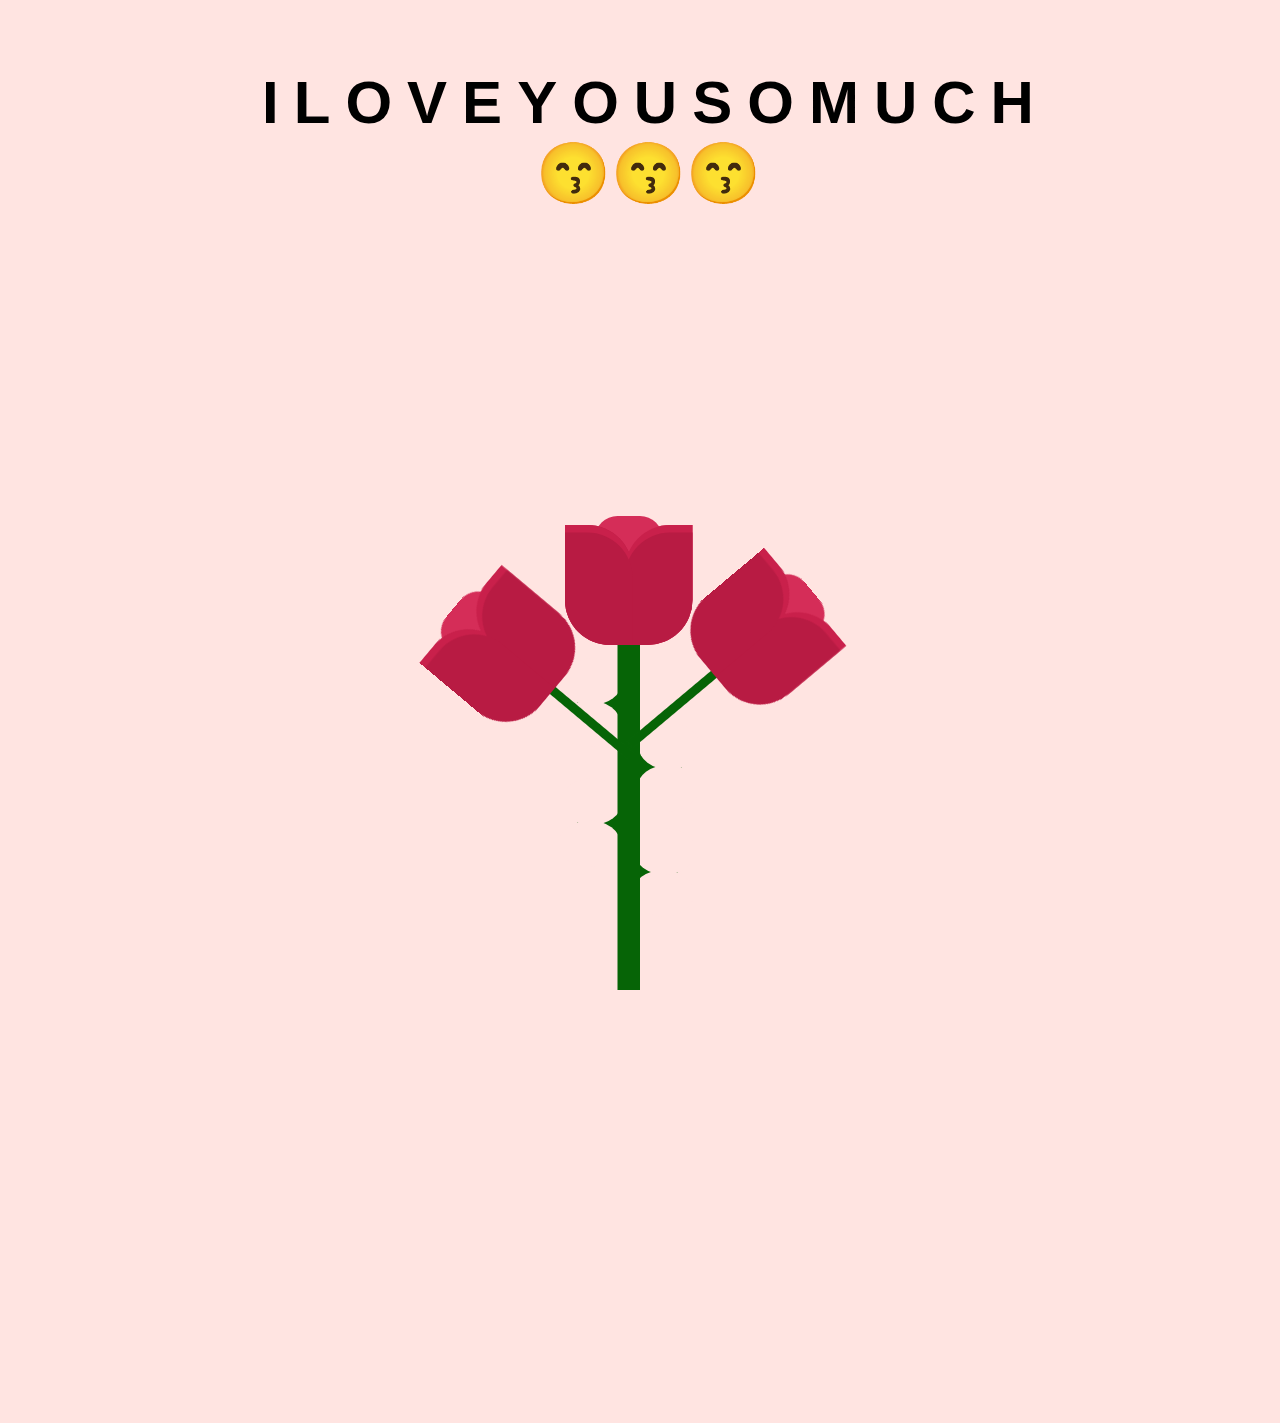
<file: index.html>
<!DOCTYPE html>
<html>
<head>
<title>For my baby only!!!</title>	
<link rel="stylesheet" type="text/css" href="style.css">
<link rel="icon" type="image/png" href="icon.png"/>
	</head>
<body>

<h3> <span>I</span> 
	 <span>L</span>
	 <span>O</span>
	 <span>V</span>
	 <span>E</span>
	 <span>Y</span>
	 <span>O</span>
	 <span>U</span>
	 <span>S</span>
	 <span>O</span>
	 <span>M</span>
	 <span>U</span>
	 <span>C</span>
	 <span>H</span>
	  <br>
😙😙😙</h3>

<div class="uno">
<div class="container">
	<div class="glass"></div>
	<div class="thorns">
		<div></div>
		<div></div>
		<div></div>
		<div></div>
	</div>
	<div class="glow"></div>
	<div class="rose-leaves">
		<div></div>
		<div></div>
	</div>
	<div class="rose-petals">
		<div></div>
		<div></div>
		<div></div>
		<div></div>
		<div></div>
		<div></div>
		<div></div>
	</div>
	<div class="sparkles">
		<div></div>
		<div></div>
		<div></div>
		<div></div>
		<div></div>
		<div></div>
		<div></div>
		<div></div>
		<div></div>
		<div></div>
	</div>
</div>
</div>

<div class="dos">
	<div class="container">
	<div class="glass"></div>
	<div class="thorns">
		<div></div>
		<div></div>
		<div></div>
		<div></div>
	</div>
	<div class="glow"></div>
	<div class="rose-leaves">
		<div></div>
		<div></div>
	</div>
	<div class="rose-petals">
		<div></div>
		<div></div>
		<div></div>
		<div></div>
		<div></div>
		<div></div>
		<div></div>
	</div>
	<div class="sparkles">
		<div></div>
		<div></div>
		<div></div>
		<div></div>
		<div></div>
		<div></div>
		<div></div>
		<div></div>
		<div></div>
		<div></div>
	</div>
</div>
</div>

<div class="tres">
	<div class="container">
	<div class="glass"></div>
	<div class="thorns">
		<div></div>
		<div></div>
		<div></div>
		<div></div>
	</div>
	<div class="glow"></div>
	<div class="rose-leaves">
		<div></div>
		<div></div>
	</div>
	<div class="rose-petals">
		<div></div>
		<div></div>
		<div></div>
		<div></div>
		<div></div>
		<div></div>
		<div></div>
	</div>
	<div class="sparkles">
		<div></div>
		<div></div>
		<div></div>
		<div></div>
		<div></div>
		<div></div>
		<div></div>
		<div></div>
		<div></div>
		<div></div>
	</div>
</div>
</div>


</body>
</html>
</file>
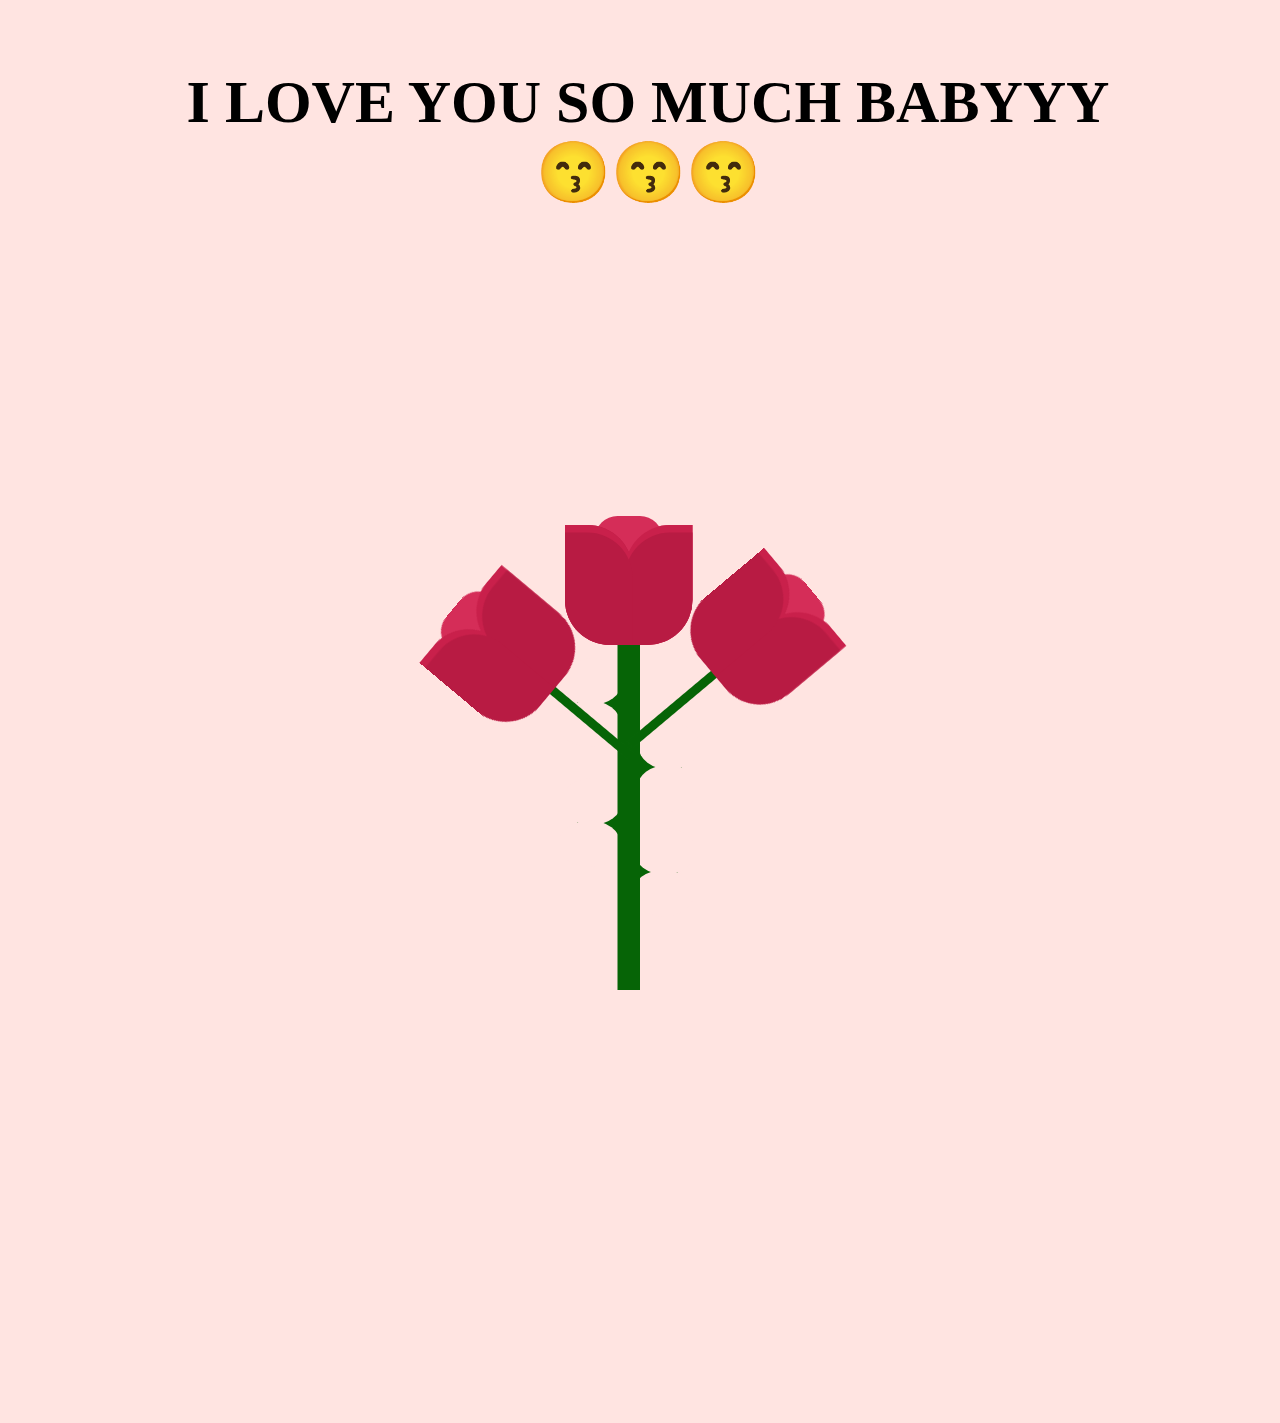
<file: Rose/index.html>
<!DOCTYPE html>
<html>
<head>
<title>Rose</title>	
<link rel="stylesheet" type="text/css" href="style.css">
	</head>
<body>

<h3> I LOVE YOU SO MUCH BABYYY<br>
😙😙😙</h3>

<div class="uno">
<div class="container">
	<div class="glass"></div>
	<div class="thorns">
		<div></div>
		<div></div>
		<div></div>
		<div></div>
	</div>
	<div class="glow"></div>
	<div class="rose-leaves">
		<div></div>
		<div></div>
	</div>
	<div class="rose-petals">
		<div></div>
		<div></div>
		<div></div>
		<div></div>
		<div></div>
		<div></div>
		<div></div>
	</div>
	<div class="sparkles">
		<div></div>
		<div></div>
		<div></div>
		<div></div>
		<div></div>
		<div></div>
		<div></div>
		<div></div>
		<div></div>
		<div></div>
	</div>
</div>
</div>

<div class="dos">
	<div class="container">
	<div class="glass"></div>
	<div class="thorns">
		<div></div>
		<div></div>
		<div></div>
		<div></div>
	</div>
	<div class="glow"></div>
	<div class="rose-leaves">
		<div></div>
		<div></div>
	</div>
	<div class="rose-petals">
		<div></div>
		<div></div>
		<div></div>
		<div></div>
		<div></div>
		<div></div>
		<div></div>
	</div>
	<div class="sparkles">
		<div></div>
		<div></div>
		<div></div>
		<div></div>
		<div></div>
		<div></div>
		<div></div>
		<div></div>
		<div></div>
		<div></div>
	</div>
</div>
</div>

<div class="tres">
	<div class="container">
	<div class="glass"></div>
	<div class="thorns">
		<div></div>
		<div></div>
		<div></div>
		<div></div>
	</div>
	<div class="glow"></div>
	<div class="rose-leaves">
		<div></div>
		<div></div>
	</div>
	<div class="rose-petals">
		<div></div>
		<div></div>
		<div></div>
		<div></div>
		<div></div>
		<div></div>
		<div></div>
	</div>
	<div class="sparkles">
		<div></div>
		<div></div>
		<div></div>
		<div></div>
		<div></div>
		<div></div>
		<div></div>
		<div></div>
		<div></div>
		<div></div>
	</div>
</div>
</div>


</body>
</html>
</file>
<file: style.css>
html, body {
	height: 100%;
	width: 100%;
	background: #ffe4e1;
	overflow: hidden;
  }
  
span {
  font-size: 60px;
  font-family: 'Arial';
  text-transform: uppercase;
  display: inline-block;
  transform: rotateY(0deg);
  transition: 0.5s;
  animation: bounce 1s ease infinite alternate;
  position: relative; /* Added this to allow 'top' property */
}

h3{
  	font-size: 60px;
  	text-align: center;
  }
h3 span:nth-child(1) {
    animation-delay: 0.2s;
}
h3 span:nth-child(2) {
    animation-delay: 0.4s;
}
h3 span:nth-child(3) {
    animation-delay: 0.6s;
}
h3 span:nth-child(4) {
    animation-delay: 0.8s;
}   
h3 span:nth-child(5) {
    animation-delay: 1s;
} 
h3 span:nth-child(6) {
    animation-delay: 1.2s;
} 
h3 span:nth-child(7) {
    animation-delay: 1.4s;
} 
h3 span:nth-child(8) {
    animation-delay: 1.6s;
} 
h3 span:nth-child(9) {
    animation-delay: 1.8s;
} 
h3 span:nth-child(10) {
    animation-delay: 2s;
} 
h3 span:nth-child(11) {
    animation-delay: 2.2s;
} 
h3 span:nth-child(12) {
    animation-delay: 2.4s;
}
h3 span:nth-child(13) {
    animation-delay: 2.6s;
}   
h3 span:nth-child(14) {
    animation-delay: 2.8s;
}       
@keyframes bounce {
            100% {
                top: -20px; 
                text-shadow: 0 1px 0 #ccc,
                             0 2px 0 #ccc,
                             0 3px 0 #ccc,
                             0 4px 0 #ccc,
                             0 5px 0 #ccc,
                             0 6px 0 #ccc,
                             0 7px 0 #ccc,
                             0 8px 0 #ccc;
            }
        }

  .uno{
  	left: 0;
  	right: 0;
  	top: 5;
  	bottom: 0;
  	position: absolute;
  }
  .dos{
  	left: 0;
  	right: 0;
  	top: 5;
  	bottom: 0;
  	position: absolute;
  	transform: rotate(50deg)
  }
  .tres{
  	left: 0;
  	right: 0;
  	top: 5;
  	bottom: 0;
  	position: absolute;
  	transform: rotate(-50deg)
  }
  .container {
	width: 100px;
	height: 300px;
	margin: auto;
	-moz-transform: scale(1.5);
	-ms-transform: scale(1.5);
	-webkit-transform: scale(1.5);
	transform: scale(1.5);
  }
  .container div {
	position: absolute;
  }

  }
  .container .glow {
	position: absolute;
	width: 170px;
	height: 170px;
	-moz-border-radius: 100%;
	-webkit-border-radius: 100%;
	border-radius: 100%;
	border: 1px solid rgba(245, 148, 184, 0.47);
	box-shadow: 0px 0px 10px #f594b8;
	left: -40px;
	top: -40px;
	-moz-transition: all 0.5s ease;
	-o-transition: all 0.5s ease;
	-webkit-transition: all 0.5s ease;
	transition: all 0.5s ease;
	-moz-animation: glowing 2.5s ease-in-out infinite;
	-webkit-animation: glowing 2.5s ease-in-out infinite;
	animation: glowing 2.5s ease-in-out infinite;
  }
  .container .rose-petals > div {
	background: #d52d58;
	width: 45px;
	height: 80px;
	position: absolute;
	-moz-transition: all 0.5s ease-out;
	-o-transition: all 0.5s ease-out;
	-webkit-transition: all 0.5s ease-out;
	transition: all 0.5s ease-out;
  }
  .container .rose-petals > div:nth-child(1) {
	border-radius: 15px;
	left: 20px;
	top: -6px;
	background: #d52d58;
  }
  .container .rose-petals > div:nth-child(2), .container .rose-petals > div:nth-child(4), .container .rose-petals > div:nth-child(6) {
	border-radius: 0px 30px 0px 30px;
	background: #b81b43;
	left: 0;
	transform-origin: bottom right;
  }
  .container .rose-petals > div:nth-child(3), .container .rose-petals > div:nth-child(5), .container .rose-petals > div:nth-child(7) {
	border-radius: 30px 0px 30px 0px;
	left: 40px;
	transform-origin: bottom left;
  }
  
  .container .rose-petals > div:nth-child(4) {
	-moz-animation: openRose4 3s ease-in-out;
	-webkit-animation: openRose4 3s ease-in-out;
	animation: openRose4 3s ease-in-out;
	-moz-animation-fill-mode: forwards;
	-webkit-animation-fill-mode: forwards;
	animation-fill-mode: forwards;
	z-index: 3;
	background: #b81b43;
	top: 5px;
	height: 75px;
	-moz-animation-delay: 2s;
	-webkit-animation-delay: 2s;
	animation-delay: 2s;
  }
  .container .rose-petals > div:nth-child(5) {
	-moz-animation: openRose5 3s ease-in-out;
	-webkit-animation: openRose5 3s ease-in-out;
	animation: openRose5 3s ease-in-out;
	-moz-animation-fill-mode: forwards;
	-webkit-animation-fill-mode: forwards;
	animation-fill-mode: forwards;
	z-index: 2;
	background: #b81b43;
	top: 5px;
	height: 75px;
	-moz-animation-delay: 2s;
	-webkit-animation-delay: 2s;
	animation-delay: 2s;
  }

  .container .rose-petals > div:nth-child(6) {
	-moz-animation: openRose6 3s ease-in-out;
	-webkit-animation: openRose6 3s ease-in-out;
	animation: openRose6 3s ease-in-out;
	-moz-animation-fill-mode: forwards;
	-webkit-animation-fill-mode: forwards;
	animation-fill-mode: forwards;
	z-index: 1;
	background: #c9204b;
	top: "";
	height: "";
	-moz-animation-delay: 2s;
	-webkit-animation-delay: 2s;
	animation-delay: 2s;
  }
  .container .rose-petals > div:nth-child(7) {
	-moz-animation: openRose7 3s ease-in-out;
	-webkit-animation: openRose7 3s ease-in-out;
	animation: openRose7 3s ease-in-out;
	-moz-animation-fill-mode: forwards;
	-webkit-animation-fill-mode: forwards;
	animation-fill-mode: forwards;
	z-index: 0;
	background: #c9204b;
	top: "";
	height: "";
	-moz-animation-delay: 2s;
	-webkit-animation-delay: 2s;
	animation-delay: 2s;
  }
  .uno .container .rose-leaves > div:nth-last-child(1) {

	background: #338f37;
	position: absolute;
	top: 60px;
	left: 15px;
	-moz-border-radius: 100px;
	-webkit-border-radius: 100px;
	border-radius: 100px;
  }
  .uno .container .rose-leaves > div:nth-child(1) {
	width: 15px;
	height: 230px;
	border: none;
	top: 80px;
	background: #066406;
	left: 35px;
  }
   .uno .container .thorns > div {
	width: 30px;
	height: 30px;
	background: #066406;
	top: 100px;
	left: 8px;
  }
  .uno .container .thorns > div:after {
	width: 41px;
	height: 31px;
	-moz-border-radius: 100%;
	-webkit-border-radius: 100%;
	border-radius: 100%;
	background: #ffe4e1;
	content: "";
	position: absolute;
	left: -12px;
	top: 17px;
  }
  .uno .container .thorns > div:before {
	width: 41px;
	height: 31px;
	-moz-border-radius: 100%;
	-webkit-border-radius: 100%;
	border-radius: 100%;
	background: #ffe4e1;
	content: "";
	position: absolute;
	left: -11px;
	top: -11px;
	z-index: 0;
  }
  .uno .container .thorns > div:nth-child(2) {
	top: 150px;
	-moz-transform: rotate(180deg);
	-ms-transform: rotate(180deg);
	-webkit-transform: rotate(180deg);
	transform: rotate(180deg);
	left: 48px;
  }
  .uno .container .thorns > div:nth-child(3) {
	top: 180px;
  }
  .uno .container .thorns > div:nth-child(4) {
	top: 220px;
	-moz-transform: rotate(180deg);
	-ms-transform: rotate(180deg);
	-webkit-transform: rotate(180deg);
	transform: rotate(180deg);
	left: 45px;
  }
    .dos .container .rose-leaves > div:nth-last-child(1) {

	background: #338f37;
	position: absolute;
	top: 60px;
	left: 15px;
	-moz-border-radius: 100px;
	-webkit-border-radius: 100px;
	border-radius: 100px;
  }
  .dos .container .rose-leaves > div:nth-child(1) {
	width: 6px;
	height: 73px;
	border: none;
	top: 80px;
	background: #066406;
	left: 40px;
  }
    .tres .container .rose-leaves > div:nth-last-child(1) {

	background: #338f37;
	position: absolute;
	top: 60px;
	left: 15px;
	-moz-border-radius: 100px;
	-webkit-border-radius: 100px;
	border-radius: 100px;
  }
  .tres .container .rose-leaves > div:nth-child(1) {
	width: 6px;
	height: 68px;
	border: none;
	top: 80px;
	background: #066406;
	left: 40px;
  }
  .container .sparkles {
	bottom: -40px;
  }
  .container .sparkles > div {
	width: 4px;
	height: 4px;
	border-radius: 100px;
	background: #ff96c0;
	box-shadow: 0px 0px 12px 2px #ff4e85;
	bottom: 0;
	opacity: 0;
	-moz-animation: sparkle 4s ease-in-out infinite;
	-webkit-animation: sparkle 4s ease-in-out infinite;
	animation: sparkle 4s ease-in-out infinite;
  }
  .container .sparkles > div:nth-child(1) {
	left: 60px;
	-moz-animation-delay: 3s;
	-webkit-animation-delay: 3s;
	animation-delay: 3s;
  }
  .container .sparkles > div:nth-child(2) {
	left: 158px;
	-moz-animation-delay: 2s;
	-webkit-animation-delay: 2s;
	animation-delay: 2s;
  }
  .container .sparkles > div:nth-child(3) {
	left: -22px;
	-moz-animation-delay: 1s;
	-webkit-animation-delay: 1s;
	animation-delay: 1s;
  }
  .container .sparkles > div:nth-child(4) {
	left: 10px;
	-moz-animation-delay: 1s;
	-webkit-animation-delay: 1s;
	animation-delay: 1s;
  }
  .container .sparkles > div:nth-child(5) {
	left: 177px;
	-moz-animation-delay: 3s;
	-webkit-animation-delay: 3s;
	animation-delay: 3s;
  }
  .container .sparkles > div:nth-child(6) {
	left: -82px;
	-moz-animation-delay: 2s;
	-webkit-animation-delay: 2s;
	animation-delay: 2s;
  }
  .container .sparkles > div:nth-child(7) {
	left: 45px;
	-moz-animation-delay: 3s;
	-webkit-animation-delay: 3s;
	animation-delay: 3s;
  }
  .container .sparkles > div:nth-child(8) {
	left: 74px;
	-moz-animation-delay: 3s;
	-webkit-animation-delay: 3s;
	animation-delay: 3s;
  }
  .container .sparkles > div:nth-child(9) {
	left: -79px;
	-moz-animation-delay: 2s;
	-webkit-animation-delay: 2s;
	animation-delay: 2s;
  }
  
  @-webkit-keyframes $animationName {
	50% {
	  opacity: 1;
	}
	100% {
	  bottom: 250px;
	}
  }
  @-moz-keyframes sparkle {
	50% {
	  opacity: 1;
	}
	100% {
	  bottom: 250px;
	}
  }
  @-ms-keyframes sparkle {
	50% {
	  opacity: 1;
	}
	100% {
	  bottom: 250px;
	}
  }
  @keyframes sparkle {
	50% {
	  opacity: 1;
	}
	100% {
	  bottom: 250px;
	}
  }
  @-webkit-keyframes $animationName {
	50% {
	  -moz-transform: rotate(-90deg);
	  -ms-transform: rotate(-90deg);
	  -webkit-transform: rotate(-90deg);
	  transform: rotate(-90deg);
	  top: 80px;
	  left: 100px;
	}
	100% {
	  -moz-transform: rotate(-60deg);
	  -ms-transform: rotate(-60deg);
	  -webkit-transform: rotate(-60deg);
	  transform: rotate(-60deg);
	  top: 210px;
	  left: -30px;
	}
  }
  @-moz-keyframes openRose2 {
	50% {
	  -moz-transform: rotate(-90deg);
	  -ms-transform: rotate(-90deg);
	  -webkit-transform: rotate(-90deg);
	  transform: rotate(-90deg);
	  top: 80px;
	  left: 100px;
	}
	100% {
	  -moz-transform: rotate(-60deg);
	  -ms-transform: rotate(-60deg);
	  -webkit-transform: rotate(-60deg);
	  transform: rotate(-60deg);
	  top: 210px;
	  left: -30px;
	}
  }
  @-ms-keyframes openRose2 {
	50% {
	  -moz-transform: rotate(-90deg);
	  -ms-transform: rotate(-90deg);
	  -webkit-transform: rotate(-90deg);
	  transform: rotate(-90deg);
	  top: 80px;
	  left: 100px;
	}
	100% {
	  -moz-transform: rotate(-60deg);
	  -ms-transform: rotate(-60deg);
	  -webkit-transform: rotate(-60deg);
	  transform: rotate(-60deg);
	  top: 210px;
	  left: -30px;
	}
  }
  @keyframes openRose2 {
	50% {
	  -moz-transform: rotate(-90deg);
	  -ms-transform: rotate(-90deg);
	  -webkit-transform: rotate(-90deg);
	  transform: rotate(-90deg);
	  top: 80px;
	  left: 100px;
	}
	100% {
	  -moz-transform: rotate(-60deg);
	  -ms-transform: rotate(-60deg);
	  -webkit-transform: rotate(-60deg);
	  transform: rotate(-60deg);
	  top: 210px;
	  left: -30px;
	}
  }
  @-webkit-keyframes $animationName {
	100% {
	  -moz-transform: rotate(60deg);
	  -ms-transform: rotate(60deg);
	  -webkit-transform: rotate(60deg);
	  transform: rotate(60deg);
	}
  }
  @-moz-keyframes openRose3 {
	100% {
	  -moz-transform: rotate(60deg);
	  -ms-transform: rotate(60deg);
	  -webkit-transform: rotate(60deg);
	  transform: rotate(60deg);
	}
  }
  @-ms-keyframes openRose3 {
	100% {
	  -moz-transform: rotate(60deg);
	  -ms-transform: rotate(60deg);
	  -webkit-transform: rotate(60deg);
	  transform: rotate(60deg);
	}
  }
  @keyframes openRose3 {
	100% {
	  -moz-transform: rotate(60deg);
	  -ms-transform: rotate(60deg);
	  -webkit-transform: rotate(60deg);
	  transform: rotate(60deg);
	}
  }
  @-webkit-keyframes $animationName {
	100% {
	  -moz-transform: rotate(-30deg);
	  -ms-transform: rotate(-30deg);
	  -webkit-transform: rotate(-30deg);
	  transform: rotate(-30deg);
	}
  }
  @-moz-keyframes openRose4 {
	100% {
	  -moz-transform: rotate(-30deg);
	  -ms-transform: rotate(-30deg);
	  -webkit-transform: rotate(-30deg);
	  transform: rotate(-30deg);
	}
  }
  @-ms-keyframes openRose4 {
	100% {
	  -moz-transform: rotate(-30deg);
	  -ms-transform: rotate(-30deg);
	  -webkit-transform: rotate(-30deg);
	  transform: rotate(-30deg);
	}
  }
  @keyframes openRose4 {
	100% {
	  -moz-transform: rotate(-30deg);
	  -ms-transform: rotate(-30deg);
	  -webkit-transform: rotate(-30deg);
	  transform: rotate(-30deg);
	}
  }
  @-webkit-keyframes $animationName {
	100% {
	  -moz-transform: rotate(30deg);
	  -ms-transform: rotate(30deg);
	  -webkit-transform: rotate(30deg);
	  transform: rotate(30deg);
	}
  }
  @-moz-keyframes openRose5 {
	100% {
	  -moz-transform: rotate(30deg);
	  -ms-transform: rotate(30deg);
	  -webkit-transform: rotate(30deg);
	  transform: rotate(30deg);
	}
  }
  @-ms-keyframes openRose5 {
	100% {
	  -moz-transform: rotate(30deg);
	  -ms-transform: rotate(30deg);
	  -webkit-transform: rotate(30deg);
	  transform: rotate(30deg);
	}
  }
  @keyframes openRose5 {
	100% {
	  -moz-transform: rotate(30deg);
	  -ms-transform: rotate(30deg);
	  -webkit-transform: rotate(30deg);
	  transform: rotate(30deg);
	}
  }
  @-webkit-keyframes $animationName {
	50% {
	  box-shadow: 0px 0px 60px #f594b8;
	}
  }
  @-moz-keyframes glowing {
	50% {
	  box-shadow: 0px 0px 60px #f594b8;
	}
  }
  @-ms-keyframes glowing {
	50% {
	  box-shadow: 0px 0px 60px #f594b8;
	}
  }
  @keyframes glowing {
	50% {
	  box-shadow: 0px 0px 60px #f594b8;
	}
  }
</file>
<file: Rose/style.css>
html, body {
	height: 100%;
	width: 100%;
	background: #ffe4e1;
	overflow: hidden;
  }
  
h3{
  	font-size: 60px;
  	text-align: center;
  }
  .uno{
  	left: 0;
  	right: 0;
  	top: 5;
  	bottom: 0;
  	position: absolute;
  }
  .dos{
  	left: 0;
  	right: 0;
  	top: 5;
  	bottom: 0;
  	position: absolute;
  	transform: rotate(50deg)
  }
  .tres{
  	left: 0;
  	right: 0;
  	top: 5;
  	bottom: 0;
  	position: absolute;
  	transform: rotate(-50deg)
  }
  .container {
	width: 100px;
	height: 300px;
	margin: auto;
	-moz-transform: scale(1.5);
	-ms-transform: scale(1.5);
	-webkit-transform: scale(1.5);
	transform: scale(1.5);
  }
  .container div {
	position: absolute;
  }

  }
  .container .glow {
	position: absolute;
	width: 170px;
	height: 170px;
	-moz-border-radius: 100%;
	-webkit-border-radius: 100%;
	border-radius: 100%;
	border: 1px solid rgba(245, 148, 184, 0.47);
	box-shadow: 0px 0px 10px #f594b8;
	left: -40px;
	top: -40px;
	-moz-transition: all 0.5s ease;
	-o-transition: all 0.5s ease;
	-webkit-transition: all 0.5s ease;
	transition: all 0.5s ease;
	-moz-animation: glowing 2.5s ease-in-out infinite;
	-webkit-animation: glowing 2.5s ease-in-out infinite;
	animation: glowing 2.5s ease-in-out infinite;
  }
  .container .rose-petals > div {
	background: #d52d58;
	width: 45px;
	height: 80px;
	position: absolute;
	-moz-transition: all 0.5s ease-out;
	-o-transition: all 0.5s ease-out;
	-webkit-transition: all 0.5s ease-out;
	transition: all 0.5s ease-out;
  }
  .container .rose-petals > div:nth-child(1) {
	border-radius: 15px;
	left: 20px;
	top: -6px;
	background: #d52d58;
  }
  .container .rose-petals > div:nth-child(2), .container .rose-petals > div:nth-child(4), .container .rose-petals > div:nth-child(6) {
	border-radius: 0px 30px 0px 30px;
	background: #b81b43;
	left: 0;
	transform-origin: bottom right;
  }
  .container .rose-petals > div:nth-child(3), .container .rose-petals > div:nth-child(5), .container .rose-petals > div:nth-child(7) {
	border-radius: 30px 0px 30px 0px;
	left: 40px;
	transform-origin: bottom left;
  }
  
  .container .rose-petals > div:nth-child(4) {
	-moz-animation: openRose4 3s ease-in-out;
	-webkit-animation: openRose4 3s ease-in-out;
	animation: openRose4 3s ease-in-out;
	-moz-animation-fill-mode: forwards;
	-webkit-animation-fill-mode: forwards;
	animation-fill-mode: forwards;
	z-index: 3;
	background: #b81b43;
	top: 5px;
	height: 75px;
	-moz-animation-delay: 2s;
	-webkit-animation-delay: 2s;
	animation-delay: 2s;
  }
  .container .rose-petals > div:nth-child(5) {
	-moz-animation: openRose5 3s ease-in-out;
	-webkit-animation: openRose5 3s ease-in-out;
	animation: openRose5 3s ease-in-out;
	-moz-animation-fill-mode: forwards;
	-webkit-animation-fill-mode: forwards;
	animation-fill-mode: forwards;
	z-index: 2;
	background: #b81b43;
	top: 5px;
	height: 75px;
	-moz-animation-delay: 2s;
	-webkit-animation-delay: 2s;
	animation-delay: 2s;
  }

  .container .rose-petals > div:nth-child(6) {
	-moz-animation: openRose6 3s ease-in-out;
	-webkit-animation: openRose6 3s ease-in-out;
	animation: openRose6 3s ease-in-out;
	-moz-animation-fill-mode: forwards;
	-webkit-animation-fill-mode: forwards;
	animation-fill-mode: forwards;
	z-index: 1;
	background: #c9204b;
	top: "";
	height: "";
	-moz-animation-delay: 2s;
	-webkit-animation-delay: 2s;
	animation-delay: 2s;
  }
  .container .rose-petals > div:nth-child(7) {
	-moz-animation: openRose7 3s ease-in-out;
	-webkit-animation: openRose7 3s ease-in-out;
	animation: openRose7 3s ease-in-out;
	-moz-animation-fill-mode: forwards;
	-webkit-animation-fill-mode: forwards;
	animation-fill-mode: forwards;
	z-index: 0;
	background: #c9204b;
	top: "";
	height: "";
	-moz-animation-delay: 2s;
	-webkit-animation-delay: 2s;
	animation-delay: 2s;
  }
  .uno .container .rose-leaves > div:nth-last-child(1) {

	background: #338f37;
	position: absolute;
	top: 60px;
	left: 15px;
	-moz-border-radius: 100px;
	-webkit-border-radius: 100px;
	border-radius: 100px;
  }
  .uno .container .rose-leaves > div:nth-child(1) {
	width: 15px;
	height: 230px;
	border: none;
	top: 80px;
	background: #066406;
	left: 35px;
  }
   .uno .container .thorns > div {
	width: 30px;
	height: 30px;
	background: #066406;
	top: 100px;
	left: 8px;
  }
  .uno .container .thorns > div:after {
	width: 41px;
	height: 31px;
	-moz-border-radius: 100%;
	-webkit-border-radius: 100%;
	border-radius: 100%;
	background: #ffe4e1;
	content: "";
	position: absolute;
	left: -12px;
	top: 17px;
  }
  .uno .container .thorns > div:before {
	width: 41px;
	height: 31px;
	-moz-border-radius: 100%;
	-webkit-border-radius: 100%;
	border-radius: 100%;
	background: #ffe4e1;
	content: "";
	position: absolute;
	left: -11px;
	top: -11px;
	z-index: 0;
  }
  .uno .container .thorns > div:nth-child(2) {
	top: 150px;
	-moz-transform: rotate(180deg);
	-ms-transform: rotate(180deg);
	-webkit-transform: rotate(180deg);
	transform: rotate(180deg);
	left: 48px;
  }
  .uno .container .thorns > div:nth-child(3) {
	top: 180px;
  }
  .uno .container .thorns > div:nth-child(4) {
	top: 220px;
	-moz-transform: rotate(180deg);
	-ms-transform: rotate(180deg);
	-webkit-transform: rotate(180deg);
	transform: rotate(180deg);
	left: 45px;
  }
    .dos .container .rose-leaves > div:nth-last-child(1) {

	background: #338f37;
	position: absolute;
	top: 60px;
	left: 15px;
	-moz-border-radius: 100px;
	-webkit-border-radius: 100px;
	border-radius: 100px;
  }
  .dos .container .rose-leaves > div:nth-child(1) {
	width: 6px;
	height: 73px;
	border: none;
	top: 80px;
	background: #066406;
	left: 40px;
  }
    .tres .container .rose-leaves > div:nth-last-child(1) {

	background: #338f37;
	position: absolute;
	top: 60px;
	left: 15px;
	-moz-border-radius: 100px;
	-webkit-border-radius: 100px;
	border-radius: 100px;
  }
  .tres .container .rose-leaves > div:nth-child(1) {
	width: 6px;
	height: 68px;
	border: none;
	top: 80px;
	background: #066406;
	left: 40px;
  }
  .container .sparkles {
	bottom: -40px;
  }
  .container .sparkles > div {
	width: 4px;
	height: 4px;
	border-radius: 100px;
	background: #ff96c0;
	box-shadow: 0px 0px 12px 2px #ff4e85;
	bottom: 0;
	opacity: 0;
	-moz-animation: sparkle 4s ease-in-out infinite;
	-webkit-animation: sparkle 4s ease-in-out infinite;
	animation: sparkle 4s ease-in-out infinite;
  }
  .container .sparkles > div:nth-child(1) {
	left: 60px;
	-moz-animation-delay: 3s;
	-webkit-animation-delay: 3s;
	animation-delay: 3s;
  }
  .container .sparkles > div:nth-child(2) {
	left: 158px;
	-moz-animation-delay: 2s;
	-webkit-animation-delay: 2s;
	animation-delay: 2s;
  }
  .container .sparkles > div:nth-child(3) {
	left: -22px;
	-moz-animation-delay: 1s;
	-webkit-animation-delay: 1s;
	animation-delay: 1s;
  }
  .container .sparkles > div:nth-child(4) {
	left: 10px;
	-moz-animation-delay: 1s;
	-webkit-animation-delay: 1s;
	animation-delay: 1s;
  }
  .container .sparkles > div:nth-child(5) {
	left: 177px;
	-moz-animation-delay: 3s;
	-webkit-animation-delay: 3s;
	animation-delay: 3s;
  }
  .container .sparkles > div:nth-child(6) {
	left: -82px;
	-moz-animation-delay: 2s;
	-webkit-animation-delay: 2s;
	animation-delay: 2s;
  }
  .container .sparkles > div:nth-child(7) {
	left: 45px;
	-moz-animation-delay: 3s;
	-webkit-animation-delay: 3s;
	animation-delay: 3s;
  }
  .container .sparkles > div:nth-child(8) {
	left: 74px;
	-moz-animation-delay: 3s;
	-webkit-animation-delay: 3s;
	animation-delay: 3s;
  }
  .container .sparkles > div:nth-child(9) {
	left: -79px;
	-moz-animation-delay: 2s;
	-webkit-animation-delay: 2s;
	animation-delay: 2s;
  }
  
  @-webkit-keyframes $animationName {
	50% {
	  opacity: 1;
	}
	100% {
	  bottom: 250px;
	}
  }
  @-moz-keyframes sparkle {
	50% {
	  opacity: 1;
	}
	100% {
	  bottom: 250px;
	}
  }
  @-ms-keyframes sparkle {
	50% {
	  opacity: 1;
	}
	100% {
	  bottom: 250px;
	}
  }
  @keyframes sparkle {
	50% {
	  opacity: 1;
	}
	100% {
	  bottom: 250px;
	}
  }
  @-webkit-keyframes $animationName {
	50% {
	  -moz-transform: rotate(-90deg);
	  -ms-transform: rotate(-90deg);
	  -webkit-transform: rotate(-90deg);
	  transform: rotate(-90deg);
	  top: 80px;
	  left: 100px;
	}
	100% {
	  -moz-transform: rotate(-60deg);
	  -ms-transform: rotate(-60deg);
	  -webkit-transform: rotate(-60deg);
	  transform: rotate(-60deg);
	  top: 210px;
	  left: -30px;
	}
  }
  @-moz-keyframes openRose2 {
	50% {
	  -moz-transform: rotate(-90deg);
	  -ms-transform: rotate(-90deg);
	  -webkit-transform: rotate(-90deg);
	  transform: rotate(-90deg);
	  top: 80px;
	  left: 100px;
	}
	100% {
	  -moz-transform: rotate(-60deg);
	  -ms-transform: rotate(-60deg);
	  -webkit-transform: rotate(-60deg);
	  transform: rotate(-60deg);
	  top: 210px;
	  left: -30px;
	}
  }
  @-ms-keyframes openRose2 {
	50% {
	  -moz-transform: rotate(-90deg);
	  -ms-transform: rotate(-90deg);
	  -webkit-transform: rotate(-90deg);
	  transform: rotate(-90deg);
	  top: 80px;
	  left: 100px;
	}
	100% {
	  -moz-transform: rotate(-60deg);
	  -ms-transform: rotate(-60deg);
	  -webkit-transform: rotate(-60deg);
	  transform: rotate(-60deg);
	  top: 210px;
	  left: -30px;
	}
  }
  @keyframes openRose2 {
	50% {
	  -moz-transform: rotate(-90deg);
	  -ms-transform: rotate(-90deg);
	  -webkit-transform: rotate(-90deg);
	  transform: rotate(-90deg);
	  top: 80px;
	  left: 100px;
	}
	100% {
	  -moz-transform: rotate(-60deg);
	  -ms-transform: rotate(-60deg);
	  -webkit-transform: rotate(-60deg);
	  transform: rotate(-60deg);
	  top: 210px;
	  left: -30px;
	}
  }
  @-webkit-keyframes $animationName {
	100% {
	  -moz-transform: rotate(60deg);
	  -ms-transform: rotate(60deg);
	  -webkit-transform: rotate(60deg);
	  transform: rotate(60deg);
	}
  }
  @-moz-keyframes openRose3 {
	100% {
	  -moz-transform: rotate(60deg);
	  -ms-transform: rotate(60deg);
	  -webkit-transform: rotate(60deg);
	  transform: rotate(60deg);
	}
  }
  @-ms-keyframes openRose3 {
	100% {
	  -moz-transform: rotate(60deg);
	  -ms-transform: rotate(60deg);
	  -webkit-transform: rotate(60deg);
	  transform: rotate(60deg);
	}
  }
  @keyframes openRose3 {
	100% {
	  -moz-transform: rotate(60deg);
	  -ms-transform: rotate(60deg);
	  -webkit-transform: rotate(60deg);
	  transform: rotate(60deg);
	}
  }
  @-webkit-keyframes $animationName {
	100% {
	  -moz-transform: rotate(-30deg);
	  -ms-transform: rotate(-30deg);
	  -webkit-transform: rotate(-30deg);
	  transform: rotate(-30deg);
	}
  }
  @-moz-keyframes openRose4 {
	100% {
	  -moz-transform: rotate(-30deg);
	  -ms-transform: rotate(-30deg);
	  -webkit-transform: rotate(-30deg);
	  transform: rotate(-30deg);
	}
  }
  @-ms-keyframes openRose4 {
	100% {
	  -moz-transform: rotate(-30deg);
	  -ms-transform: rotate(-30deg);
	  -webkit-transform: rotate(-30deg);
	  transform: rotate(-30deg);
	}
  }
  @keyframes openRose4 {
	100% {
	  -moz-transform: rotate(-30deg);
	  -ms-transform: rotate(-30deg);
	  -webkit-transform: rotate(-30deg);
	  transform: rotate(-30deg);
	}
  }
  @-webkit-keyframes $animationName {
	100% {
	  -moz-transform: rotate(30deg);
	  -ms-transform: rotate(30deg);
	  -webkit-transform: rotate(30deg);
	  transform: rotate(30deg);
	}
  }
  @-moz-keyframes openRose5 {
	100% {
	  -moz-transform: rotate(30deg);
	  -ms-transform: rotate(30deg);
	  -webkit-transform: rotate(30deg);
	  transform: rotate(30deg);
	}
  }
  @-ms-keyframes openRose5 {
	100% {
	  -moz-transform: rotate(30deg);
	  -ms-transform: rotate(30deg);
	  -webkit-transform: rotate(30deg);
	  transform: rotate(30deg);
	}
  }
  @keyframes openRose5 {
	100% {
	  -moz-transform: rotate(30deg);
	  -ms-transform: rotate(30deg);
	  -webkit-transform: rotate(30deg);
	  transform: rotate(30deg);
	}
  }
  @-webkit-keyframes $animationName {
	50% {
	  box-shadow: 0px 0px 60px #f594b8;
	}
  }
  @-moz-keyframes glowing {
	50% {
	  box-shadow: 0px 0px 60px #f594b8;
	}
  }
  @-ms-keyframes glowing {
	50% {
	  box-shadow: 0px 0px 60px #f594b8;
	}
  }
  @keyframes glowing {
	50% {
	  box-shadow: 0px 0px 60px #f594b8;
	}
  }
</file>
